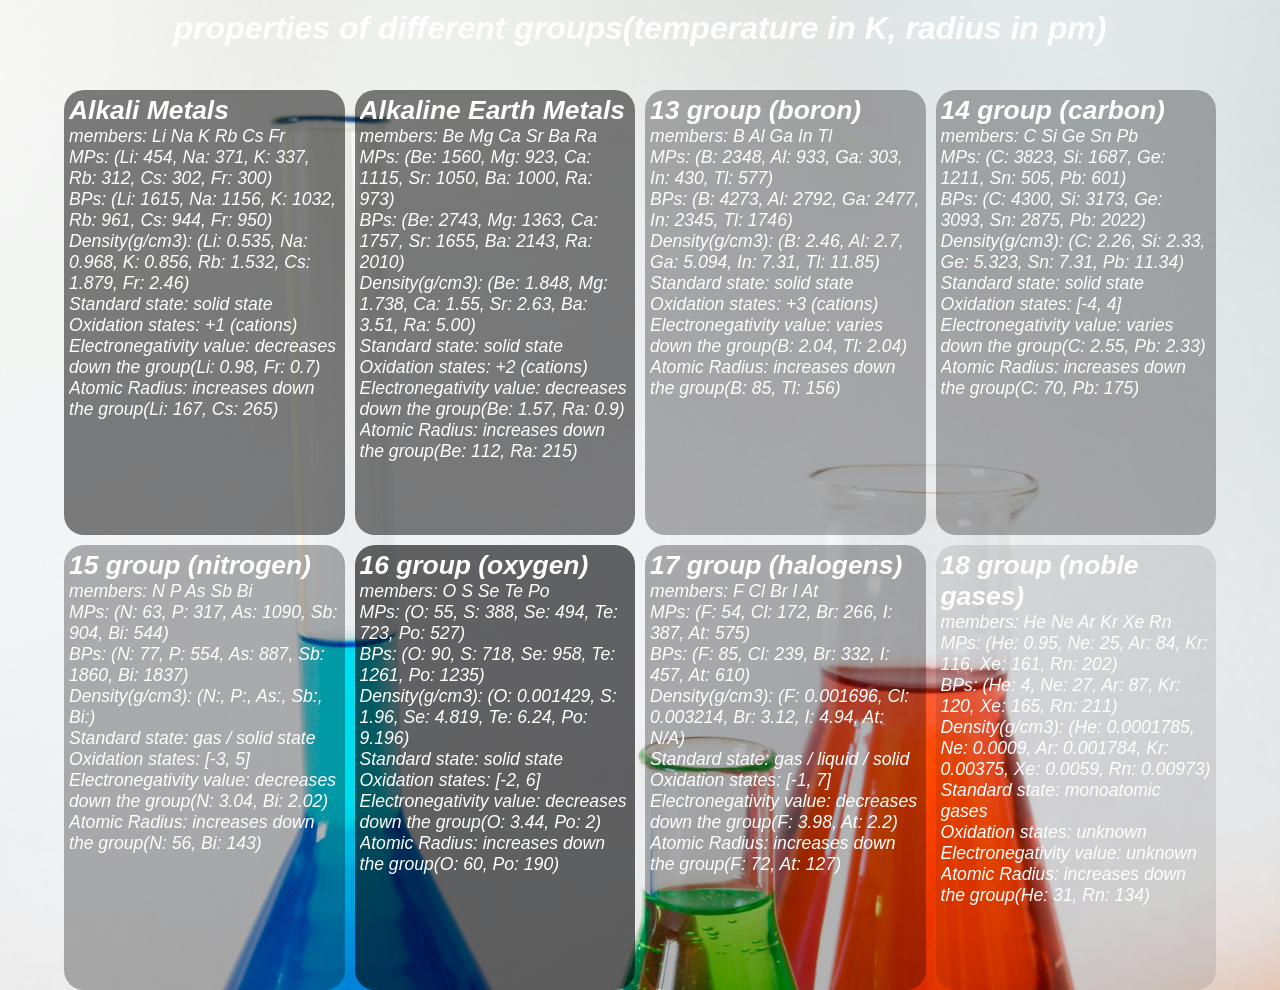
<file: properties.html>
<!DOCTYPE html>
<html lang="en">
  <head>
    <meta charset="UTF-8" />
    <meta name="viewport" content="width=device-width, initial-scale=1.0" />
    <title>Properties of various groups</title>
	<link rel="stylesheet" href="/styles/properties.css">
	<link
      rel="shortcut icon"
      href="/images/favicon (2).ico"
      type="image/x-icon"
    />
  </head>
  <body>
	<div id="title">
		<h1>properties of different groups(temperature in K, radius in pm)</h1>
	</div>
	<div class="properties">
		<div class="group group1">
			<h2>Alkali Metals</h2>
			<p>members: Li Na K Rb Cs Fr</p>
			<p>MPs: (Li: 454, Na: 371, K: 337, Rb: 312, Cs: 302, Fr: 300)</p>
			<p>BPs: (Li: 1615, Na: 1156, K: 1032, Rb: 961, Cs: 944, Fr: 950)</p>
			<p>Density(g/cm3): (Li: 0.535, Na: 0.968, K: 0.856, Rb: 1.532, Cs: 1.879, Fr: 2.46)</p>
			<p>Standard state: solid state</p>
			<p>Oxidation states: +1 (cations)</p>
			<p>Electronegativity value: decreases down the group(Li: 0.98, Fr: 0.7)</p>
			<p>Atomic Radius: increases down the group(Li: 167, Cs: 265)</p>
		</div>
		<div class="group group2">
			<h2>Alkaline Earth Metals</h2>
			<p>members: Be Mg Ca Sr Ba Ra</p>
			<p>MPs: (Be: 1560, Mg: 923, Ca: 1115, Sr: 1050, Ba: 1000, Ra: 973)</p>
			<p>BPs: (Be: 2743, Mg: 1363, Ca: 1757, Sr: 1655, Ba: 2143, Ra: 2010)</p>
			<p>Density(g/cm3): (Be: 1.848, Mg: 1.738, Ca: 1.55, Sr: 2.63, Ba: 3.51, Ra: 5.00)</p>
			<p>Standard state: solid state</p>
			<p>Oxidation states: +2 (cations)</p>
			<p>Electronegativity value: decreases down the group(Be: 1.57, Ra: 0.9)</p>
			<p>Atomic Radius: increases down the group(Be: 112, Ra: 215)</p>
		</div>
		<div class="group group13">
			<h2>13 group (boron)</h2>
			<p>members: B Al Ga In Tl</p>
			<p>MPs: (B: 2348, Al: 933, Ga: 303, In: 430, Tl: 577)</p>
			<p>BPs: (B: 4273, Al: 2792, Ga: 2477, In: 2345, Tl: 1746)</p>
			<p>Density(g/cm3): (B: 2.46, Al: 2.7, Ga: 5.094, In: 7.31, Tl: 11.85)</p>
			<p>Standard state: solid state</p>
			<p>Oxidation states: +3 (cations)</p>
			<p>Electronegativity value: varies down the group(B: 2.04, Tl: 2.04)</p>
			<p>Atomic Radius: increases down the group(B: 85, Tl: 156)</p>
		</div>
		<div class="group group14">
			<h2>14 group (carbon)</h2>
			<p>members: C Si Ge Sn Pb</p>
			<p>MPs: (C: 3823, Si: 1687, Ge: 1211, Sn: 505, Pb: 601)</p>
			<p>BPs: (C: 4300, Si: 3173, Ge: 3093, Sn: 2875, Pb: 2022)</p>
			<p>Density(g/cm3): (C: 2.26, Si: 2.33, Ge: 5.323, Sn: 7.31, Pb: 11.34)</p>
			<p>Standard state: solid state</p>
			<p>Oxidation states: [-4, 4]</p>
			<p>Electronegativity value: varies down the group(C: 2.55, Pb: 2.33)</p>
			<p>Atomic Radius: increases down the group(C: 70, Pb: 175)</p>
		</div>
		<div class="group group15">
			<h2>15 group (nitrogen)</h2>
			<p>members: N P As Sb Bi</p>
			<p>MPs: (N: 63, P: 317, As: 1090, Sb: 904, Bi: 544)</p>
			<p>BPs: (N: 77, P: 554, As: 887, Sb: 1860, Bi: 1837)</p>
			<p>Density(g/cm3): (N:, P:, As:, Sb:, Bi:)</p>
			<p>Standard state: gas / solid state</p>
			<p>Oxidation states: [-3, 5]</p>
			<p>Electronegativity value: decreases down the group(N: 3.04, Bi: 2.02)</p>
			<p>Atomic Radius: increases down the group(N: 56, Bi: 143)</p>
		</div>
		<div class="group group16">
			<h2>16 group (oxygen)</h2>
			<p>members: O S Se Te Po</p>
			<p>MPs: (O: 55, S: 388, Se: 494, Te: 723, Po: 527)</p>
			<p>BPs: (O: 90, S: 718, Se: 958, Te: 1261, Po: 1235)</p>
			<p>Density(g/cm3): (O: 0.001429, S: 1.96, Se: 4.819, Te: 6.24, Po: 9.196)</p>
			<p>Standard state: solid state</p>
			<p>Oxidation states: [-2, 6]</p>
			<p>Electronegativity value: decreases down the group(O: 3.44, Po: 2)</p>
			<p>Atomic Radius: increases down the group(O: 60, Po: 190)</p>
		</div>
		<div class="group group17">
			<h2>17 group (halogens)</h2>
			<p>members: F Cl Br I At</p>
			<p>MPs: (F: 54, Cl: 172, Br: 266, I: 387, At: 575)</p>
			<p>BPs: (F: 85, Cl: 239, Br: 332, I: 457, At: 610)</p>
			<p>Density(g/cm3): (F: 0.001696, Cl: 0.003214, Br: 3.12, I: 4.94, At: N/A)</p>
			<p>Standard state: gas / liquid / solid</p>
			<p>Oxidation states: [-1, 7]</p>
			<p>Electronegativity value: decreases down the group(F: 3.98, At: 2.2)</p>
			<p>Atomic Radius: increases down the group(F: 72, At: 127)</p>
		</div>
		<div class="group group18">
			<h2>18 group (noble gases)</h2>
			<p>members: He Ne Ar Kr Xe Rn</p>
			<p>MPs: (He: 0.95, Ne: 25, Ar: 84, Kr: 116, Xe: 161, Rn: 202)</p>
			<p>BPs: (He: 4, Ne: 27, Ar: 87, Kr: 120, Xe: 165, Rn: 211)</p>
			<p>Density(g/cm3): (He: 0.0001785, Ne: 0.0009, Ar: 0.001784, Kr: 0.00375, Xe: 0.0059, Rn: 0.00973)</p>
			<p>Standard state: monoatomic gases</p>
			<p>Oxidation states: unknown</p>
			<p>Electronegativity value: unknown</p>
			<p>Atomic Radius: increases down the group(He: 31, Rn: 134)</p>
		</div>
	</div>
  </body>
</html>
</file>
<file: styles/properties.css>
*{
	margin: 0;
	padding: 0;
	box-sizing: border-box;
	overflow-x: hidden;
	color: white;
	font-style: italic;
	font-family: 'Trebuchet MS', 'Lucida Sans Unicode', 'Lucida Grande', 'Lucida Sans', Arial, sans-serif;
}
body {
	width: 100%;
	display: flex;
	flex-direction: column;
	align-items: center;
	background-image: url("/images/ph3.jpg");
	background-size: cover;
}
#title, #foot {
	width: 90%;
	height: 10vh;
	text-align: center;
	padding-top: 10px;
}
.properties {
	width: 90%;
	height: 100vh;
	display: grid;
	grid-gap: 10px;
	grid-template-columns: repeat(4, 1fr);
	grid-template-rows: repeat(2, 1fr);
}
.group {
	border: 5px solid transparent;
	border-radius: 20px;	
	font-size: 1.1rem;
	cursor:cell;
	h2 {
		font-family:'Franklin Gothic Medium', 'Arial Narrow', Arial, sans-serif;
	}
}
.group1 {
	background: linear-gradient(rgba(0, 0, 0, 0.5), rgba(0, 0, 0, 0.5));
}
.group2 {
	background: linear-gradient(rgba(0, 0, 0, 0.5), rgba(0, 0, 0, 0.5));
}
.group13 {
	background: linear-gradient(rgba(0, 0, 0, 0.3), rgba(0, 0, 0, 0.3));
}
.group14 {
	background: linear-gradient(rgba(0, 0, 0, 0.3), rgba(0, 0, 0, 0.3));
}
.group15 {
	background: linear-gradient(rgba(0, 0, 0, 0.3), rgba(0, 0, 0, 0.3));
}
.group16{
	background: linear-gradient(rgba(0, 0, 0, 0.6), rgba(0, 0, 0, 0.6));
}
.group17 {
	background: linear-gradient(rgba(0, 0, 0, 0.3), rgba(0, 0, 0, 0.3));
}
.group18 {
	background: linear-gradient(rgba(0, 0, 0, 0.1), rgba(0, 0, 0, 0.1));
}
</file>
